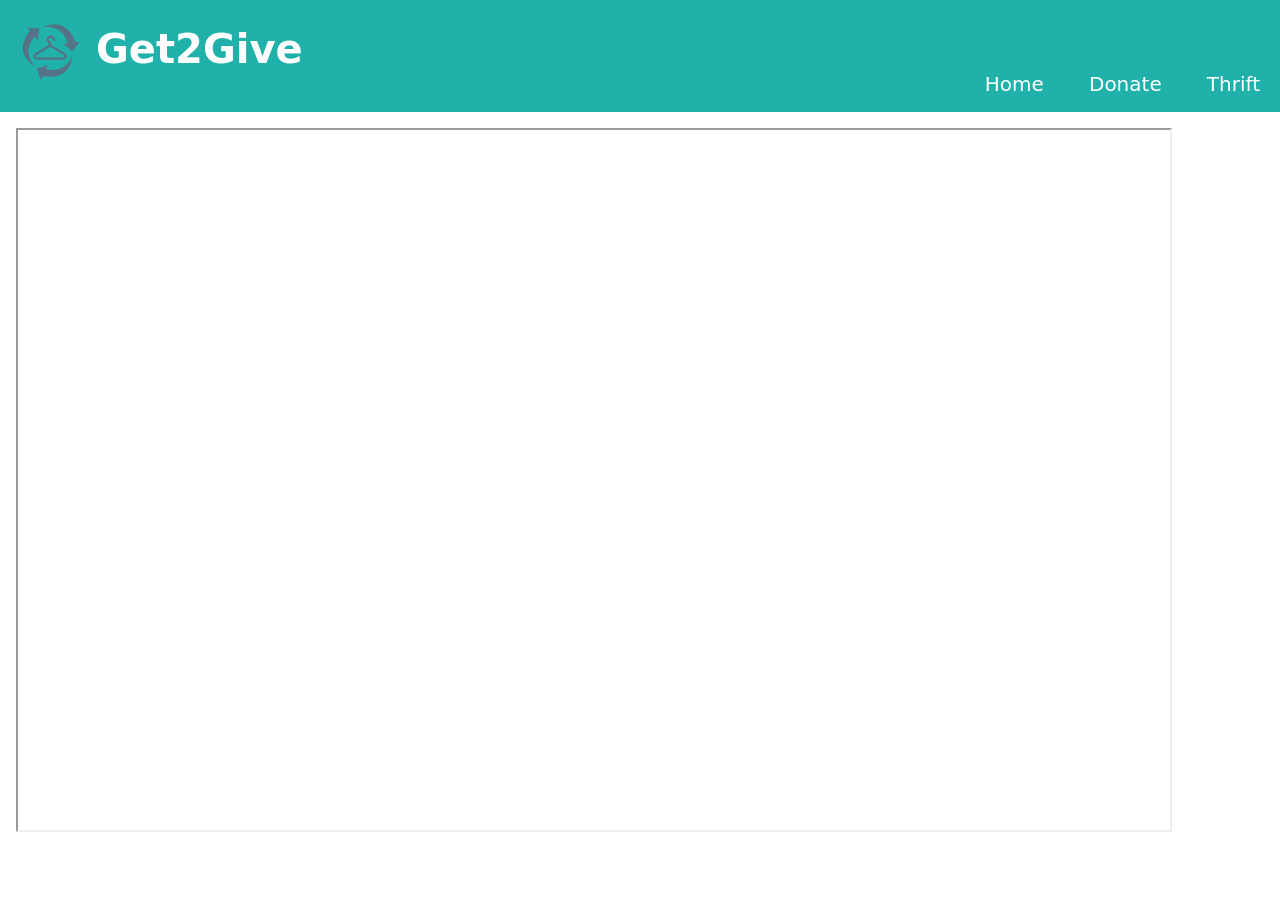
<file: donate.html>
<!DOCTYPE html>
<html>
   <head>
	<title>test</title>
	<meta charset="utf-8">
	<meta http-equiv="X-UA-Compatible" content="IE=edge">
	<meta name="viewport" content="width=device-width, initial-scale=1">

	<!-- import the webpage's stylesheet -->
	<link rel="stylesheet" href="/style.css">

	<!-- import the webpage's javascript file -->
	<script src="/script.js" defer>

	</script>
</head>
  <nav>
    <ul id="navbar">
      <li>
           <img src="assets/thrift.jpeg" id="logo"></img>

          <p id = "title">Get2Give</p>
        </li>
        <li>
          <a href="home.html">Home</a>
        </li>
        <li>
          <a href="donate.html">Donate</a>
        </li>
        <li>
            <a href="thrift.html">Thrift</a>
          </li>
       
     
      </ul>
  </nav>
<body>
  <iframe src="https://www.google.com/maps/d/u/0/embed?mid=1OXw68QBaNz82jQWdm47JQkkGk3vfpeI&ehbc=2E312F" width="640" height="480"></iframe>
</body>
</html>
</file>
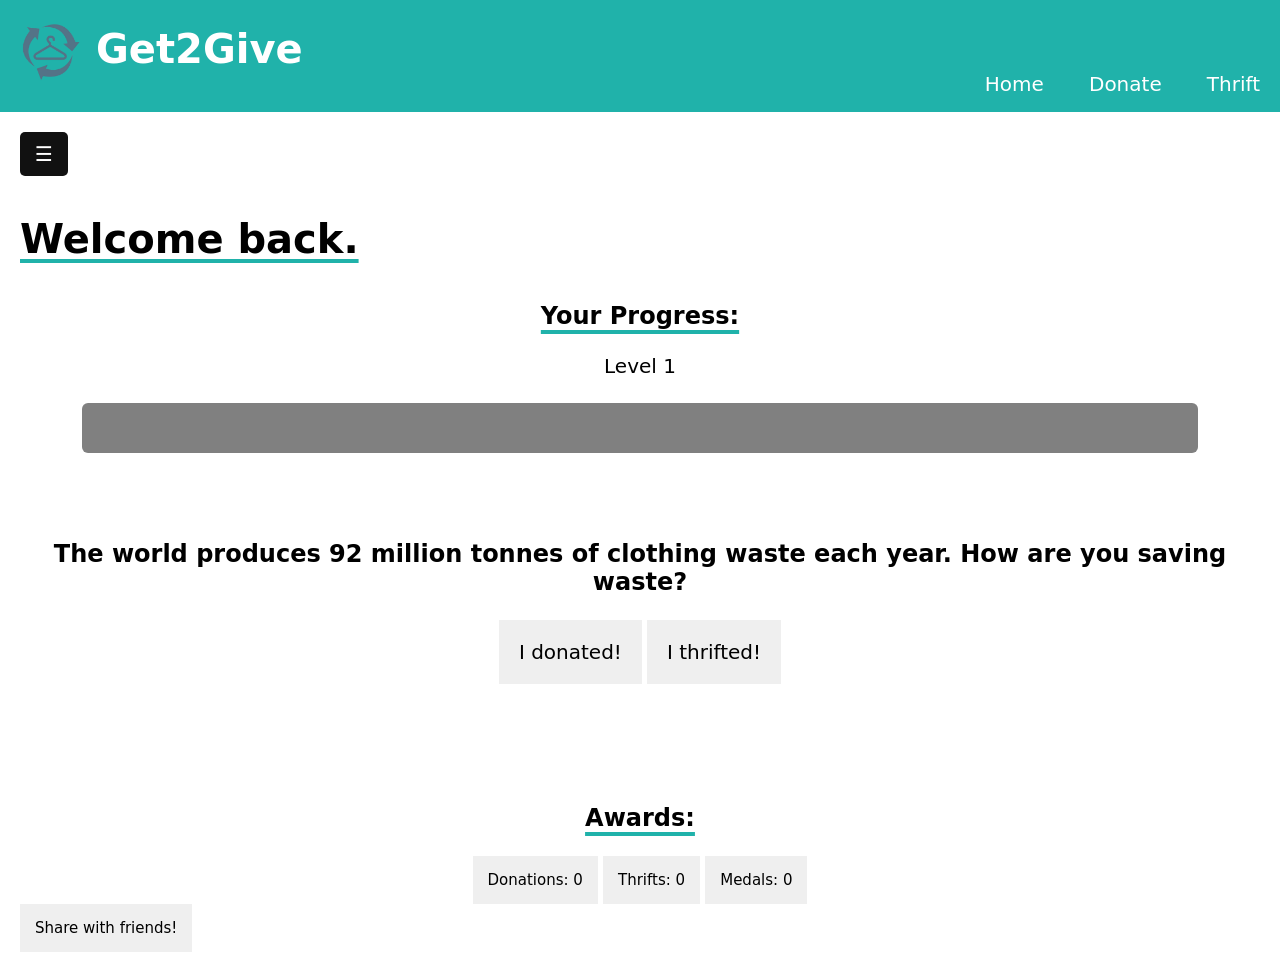
<file: home.html>
<!DOCTYPE html>
<html>
   <head>
	<title>test</title>
	<meta charset="utf-8">
	<meta http-equiv="X-UA-Compatible" content="IE=edge">
	<meta name="viewport" content="width=device-width, initial-scale=1">

	<!-- import the webpage's stylesheet -->
	<link rel="stylesheet" href="/style.css">

	<!-- import the webpage's javascript file -->
	<script src="/script.js" defer>

	</script>
</head>
<nav>
    <ul id="navbar">
      <li>
          
           <img src="assets/thrift.jpeg" id="logo"></img>

          <p id = "title">Get2Give</p>
        </li>
        <li>
          <a href="home.html">Home</a>
          
        </li>
        <li>
          <a href="donate.html">Donate</a>
        </li>
        <li>
            <a href="thrift.html">Thrift</a>
          </li>
      
      </ul>
  </nav>
  <body>
      <a id="progress"></a>
    <!-- sidebar -->
    <div id="mySidebar" class="sidebar">
    <a href="javascript:void(0)" class="closebtn" onclick="closeNav()">&times;</a>
    <a href="#progress">Progress</a>
    <a href="#aa">Awards</a>
</div>

<div id="main">
  
  <button class="openbtn" onclick="openNav()">&#9776;</button>
    
    <h2 class="underline" id="welcome">Welcome back.</h2>
      <h2 class="underline">Your Progress: </h2>

    <p id="lvl">Level 1</p>
     <progress id="progress-container" ></progress>

    
    <h2>The world produces 92 million tonnes of clothing waste each year. How are you saving waste?</h2>
    <div id="buttons">
  <button class="but" id="donate">I donated!</button>
  <button class="but" id="thrift">I thrifted!</button></div>
    
  <div id="myModal" class="modal">

  <!-- Modal content -->
  <div class="modal-content">
    <span class="close">&times;</span>
    <img id="pic" src="assets/medal.jpeg"></img>
        <p id="mtext"></p>

  </div>

</div>



    <!-- Awards -->
    
              <a id="aa"><h2  class="underline" id="atitle">Awards:</h2></a>
<div id="statDiv">
      <button class="stats" id="donB">Donations: 0</button>
      <button class="stats" id="thriftB">Thrifts: 0</button>
      <button class="stats" id="medalB">Medals: 0</button>

    </div>
    <div id="awards">

    <img id="1" class="medal" src="assets/medal.jpeg"></img>
    <img id="2" class="medal" src="assets/medal.jpeg"></img>
    <img id="3" class="medal" src="assets/medal.jpeg"></img>
    <img id="4" class="medal" src="assets/medal.jpeg"></img>
    <img id="5" class="medal" src="assets/medal.jpeg"></img>
    <img id="6" class="medal" src="assets/medal.jpeg"></img>
    <img id="7" class="medal" src="assets/medal.jpeg"></img>
    <img id="8" class="medal" src="assets/medal.jpeg"></img>
    <img id="9" class="medal" src="assets/medal.jpeg"></img>
    <img id="10" class="medal" src="assets/medal.jpeg"></img>
    <img id="11" class="medal" src="assets/medal.jpeg"></img>
    <img id="12" class="medal" src="assets/medal.jpeg"></img>
    <img id="13" class="medal" src="assets/medal.jpeg"></img>
    <img id="14" class="medal" src="assets/medal.jpeg"></img>
    <img id="15" class="medal" src="assets/medal.jpeg"></img>
    </div>

    <button id="share">Share with friends!</button>
</div> <!--div that closes #move-->
    
  </body>
</html>
</file>
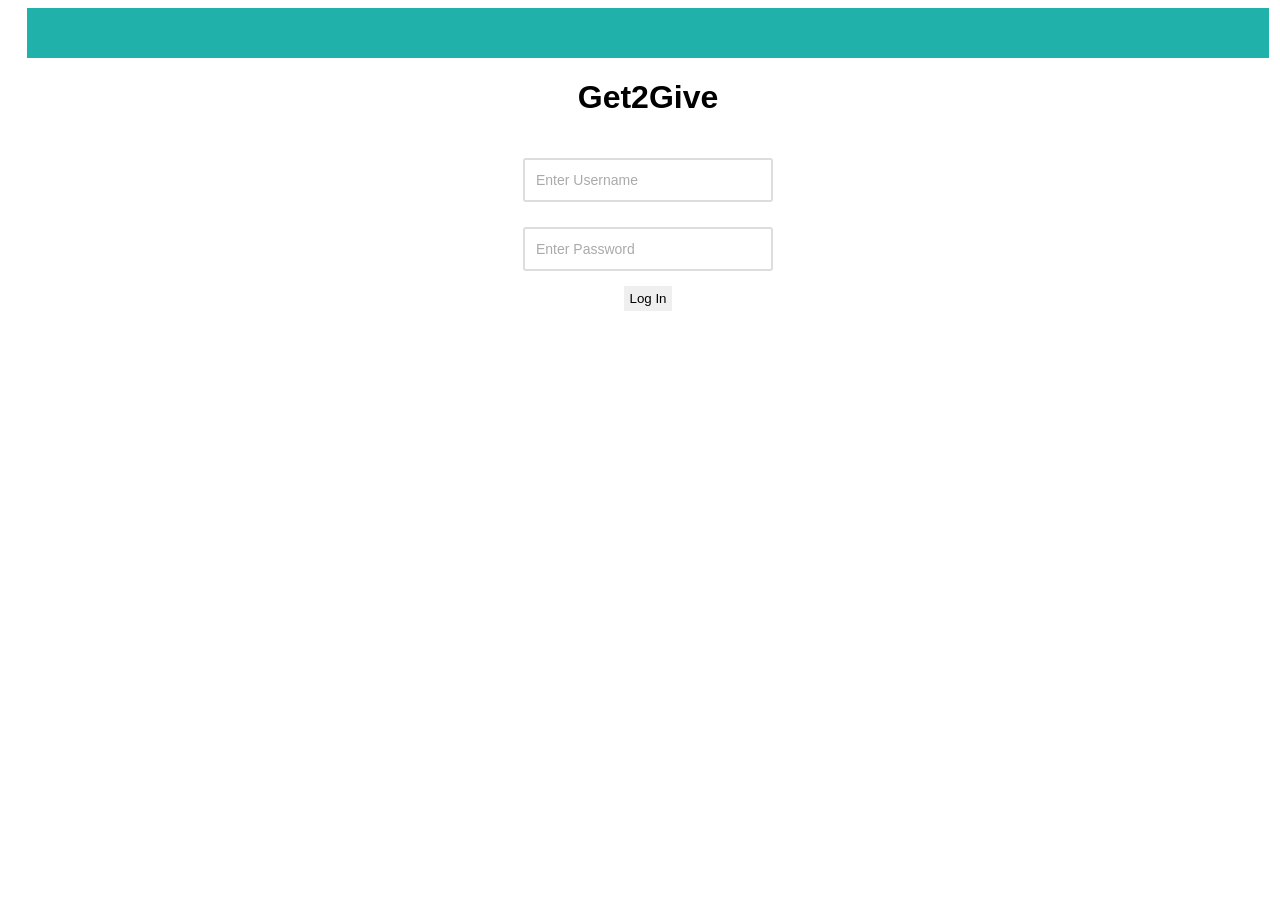
<file: login.html>
<!DOCTYPE html>
<html>
   <head>
	<title>test</title>
	<meta charset="utf-8">
	<meta http-equiv="X-UA-Compatible" content="IE=edge">
	<meta name="viewport" content="width=device-width, initial-scale=1">

	<!-- import the webpage's stylesheet -->
	<link rel="stylesheet" href="/login.css">

	<!-- import the webpage's javascript file -->
	<script src="/script.js" defer> </script>

   </head>
    <div id="bar">
    
    </div>

  <h1>Get2Give</h1>
  <body>
    <label class="custom-field one">
  <input type="text" placeholder=" "/>
  <span class="placeholder">Enter Username</span>
</label>

      <label class="custom-field one">
  <input type="password" placeholder=" "/>
  <span class="placeholder">Enter Password</span>
</label>
    <a href="home.html">    
      <button id="button">Log In</button>
</a>
  </body>
</html>
</file>
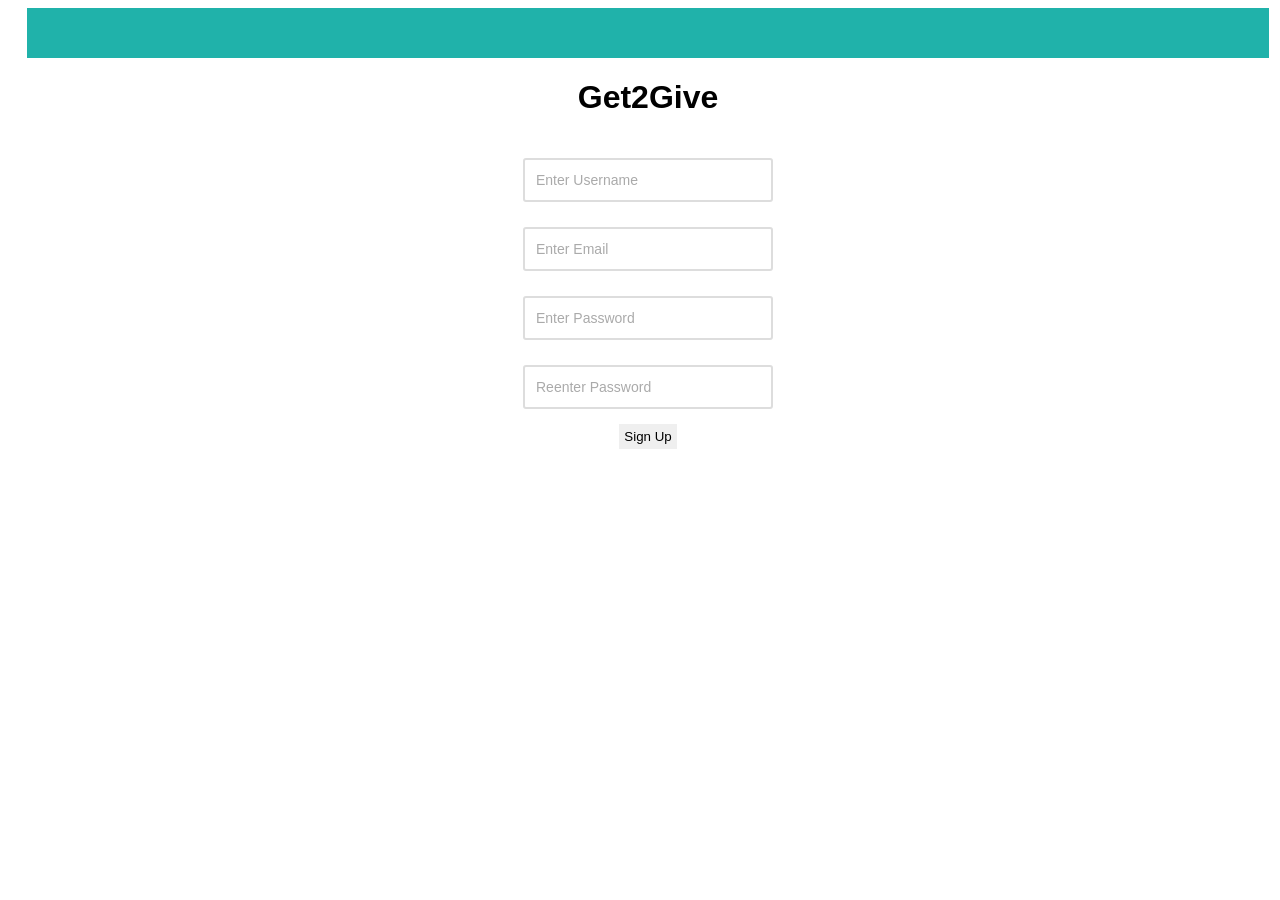
<file: signup.html>
<!DOCTYPE html>
<html>
   <head>
	<title>test</title>
	<meta charset="utf-8">
	<meta http-equiv="X-UA-Compatible" content="IE=edge">
	<meta name="viewport" content="width=device-width, initial-scale=1">

	<!-- import the webpage's stylesheet -->
	<link rel="stylesheet" href="/login.css">

	<!-- import the webpage's javascript file -->
	<script src="/script.js" defer> </script>

   </head>
 <div id="bar">
    
    </div>

  <h1>Get2Give</h1>
  <body>
    <label class="custom-field one">
  <input type="text" placeholder=" "/>
  <span class="placeholder">Enter Username</span>
</label>
<label class="custom-field one">
  <input type="text" placeholder=" "/>
  <span class="placeholder">Enter Email</span>
</label>
      <label class="custom-field one">
  <input type="password" placeholder=" "/>
  <span class="placeholder">Enter Password</span>
</label>

    <label class="custom-field one">
  <input type="password" placeholder=" "/>
  <span class="placeholder">Reenter Password</span>
</label>
    <a href="/started.html">
        <button id="button">Sign Up</button></a>

  </body>
</html>
</file>
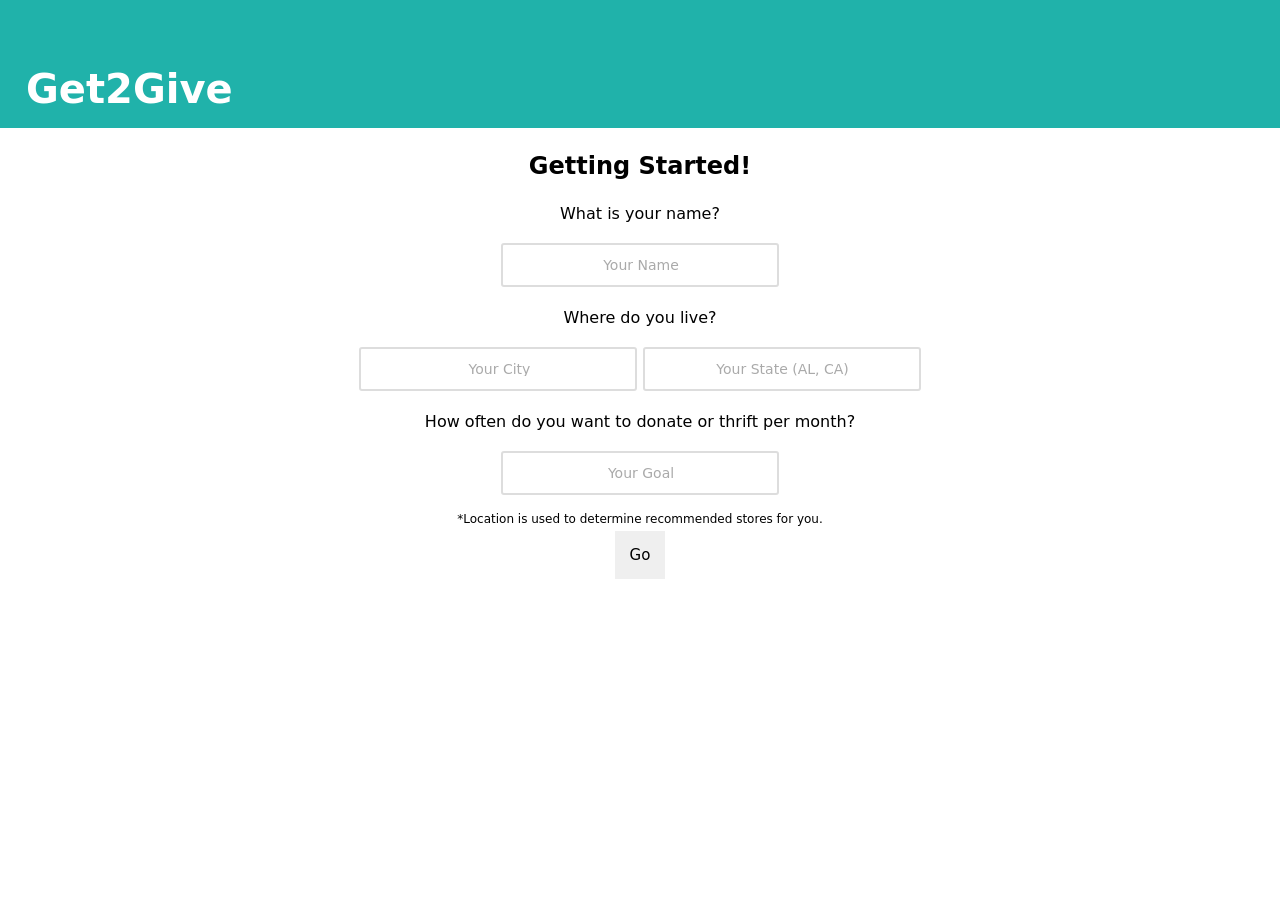
<file: started.html>
<!DOCTYPE html>
<html>
   <head>
	<title>test</title>
	<meta charset="utf-8">
	<meta http-equiv="X-UA-Compatible" content="IE=edge">
	<meta name="viewport" content="width=device-width, initial-scale=1">

	<!-- import the webpage's stylesheet -->
	<link rel="stylesheet" href="/style.css">
	<link rel="stylesheet" href="/quiz.css">


	<!-- import the webpage's javascript file -->
	<script src="/script.js" defer>

	</script>
</head>
  <nav>
    <ul id="navbar">
      <li>
          <p id = "title">Get2Give</p>
        </li>
        
     
      </ul>
  </nav>
  <h2>Getting Started!</h2>
  <body>
    <div id="quiz">
    <p>What is your name?</p>
    <label class="custom-field one">
  <input type="text" placeholder=" "/>
  <span class="placeholder">Your Name</span>
</label>
<br/>
    <p>Where do you live?</p>
    <label class="custom-field one">
  <input type="text" placeholder=" "/>
  <span class="placeholder">Your City</span>
</label>

      <label class="custom-field one">
  <input type="text" placeholder=" "/>
  <span class="placeholder">Your State (AL, CA)</span>
</label>
<br/>

    <p>How often do you want to donate or thrift per month?</p>
    <label class="custom-field one">
  <input type="text" placeholder=" "/>
  <span class="placeholder">Your Goal</span>
</label>

      <p id="note"> *Location is used to determine recommended stores for you.</p>
    <a href="home.html">
      <button> Go
      </button>
    </a>
    </div>
  </body>
</html>
</file>
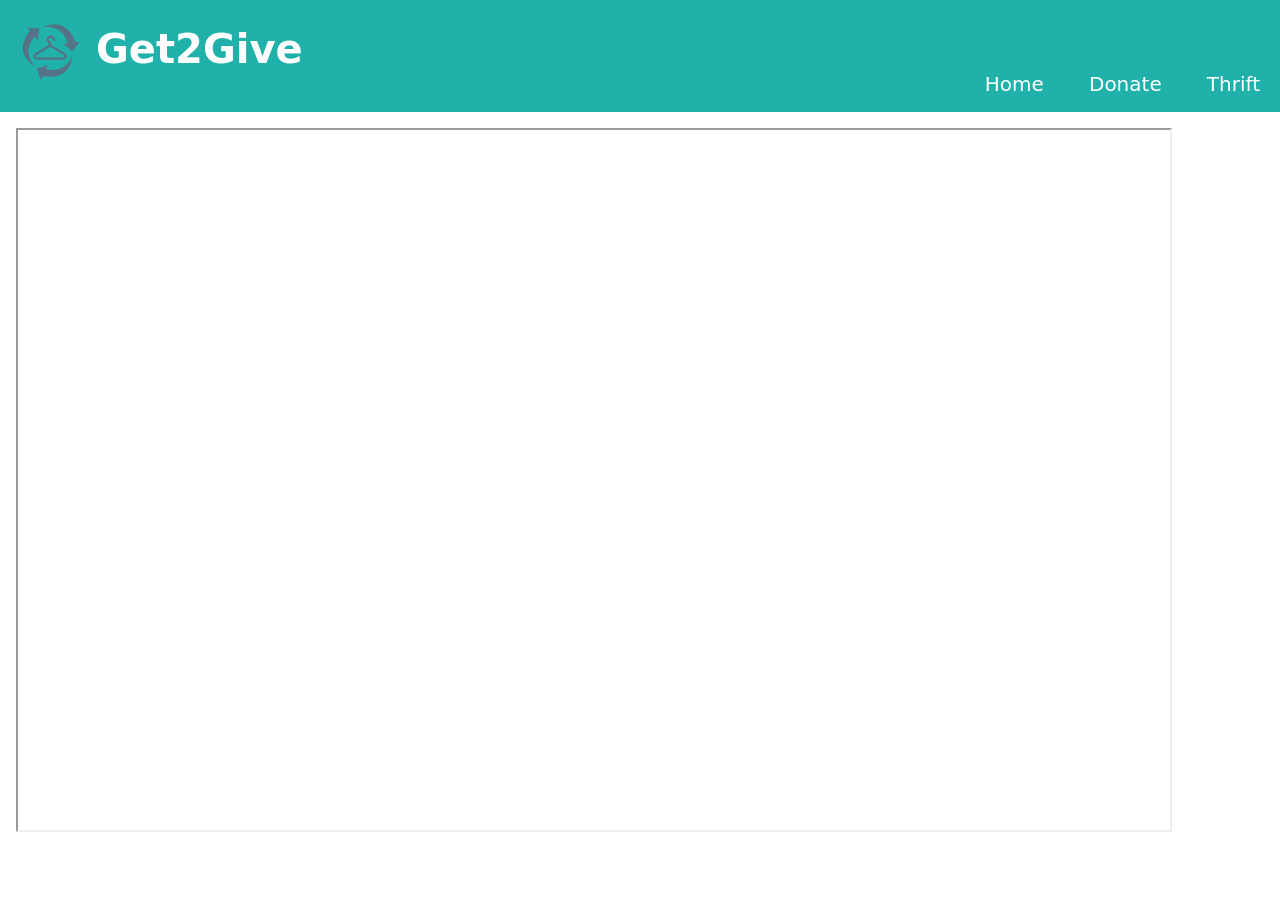
<file: thrift.html>
<!DOCTYPE html>
<html>
   <head>
	<title>test</title>
	<meta charset="utf-8">
	<meta http-equiv="X-UA-Compatible" content="IE=edge">
	<meta name="viewport" content="width=device-width, initial-scale=1">

	<!-- import the webpage's stylesheet -->
	<link rel="stylesheet" href="/style.css">

	<!-- import the webpage's javascript file -->
	<script src="/script.js" defer>

	</script>
</head>
  <nav>
    <ul id="navbar">
      <li>
           <img src="assets/thrift.jpeg" id="logo"></img>

          <p id = "title">Get2Give</p>
        </li>
        <li>
          <a href="home.html">Home</a>
        </li>
        <li>
          <a href="donate.html">Donate</a>
        </li>
        <li>
            <a href="thrift.html">Thrift</a>
          </li>
      
     
      </ul>
  </nav>
<body>
  <iframe src="https://www.google.com/maps/d/u/0/embed?mid=1VD93iaLIyT3jSzK1wUdFIOiUX-KAd1U&ehbc=2E312F" width="640" height="480"></iframe>
</body>
</html>
</file>
<file: style.css>
html {
  height: 100%;
  width: 100%;
}

* { /* Reset the space of the webpage */
  padding: 0px;
  margin: 0px;
font-family: ui-sans-serif,system-ui,-apple-system,BlinkMacSystemFont,Segoe UI,Roboto,Helvetica Neue,Arial,Noto Sans,sans-serif,Apple Color Emoji,Segoe UI Emoji,Segoe UI Symbol,Noto Color Emoji;
}
/* STYLE NAV BAR */
ul {
  margin-top: 0;
  list-style-type: none;
  overflow: hidden;
  padding: 1em;
  padding-right: 0px;
  text-align: right;
}

#navbar {
  background-color: lightseagreen;
}

#main {
  text-align: left;
}
#title {
  text-align: left;
  text-decoration: none;
  color: white;
  font-size: 40px;
  padding-top: 10px;
  padding-left: 10px;
  font-weight: bold;
}

#logo {
  text-align: left;
  width: 70px;
  height: 70px;
  float: left;
  padding: 0;
  padding-right: 10px;
}

li {
  
  
  display: inline;
}

li a {
  
  text-decoration: none;
  color: white;
  padding: 1em;
  font-size: 20px;
  
}

iframe {
  text-align: center;
  width: 90%;
  height: 700px;
  margin: 1em;
}
img {
  width: 20%;
  height: 20%;
  padding: 1em;
}
li a:hover {
  background-color: #abe0d6;
}

#bar {
  display: block;
  margin: auto;
  text-align: center;
  border: none;
}

/* text */
h2 {
  text-align: center;
  margin: 1em;
}

#lvl {
  text-align: center;
  font-size: 20px;
}
/* STYLE BUTTONS */

button {
  border: none;
  padding: 15px;
  font-size: 15px;
}

#buttons {
  text-align: center;
}
.but {
  padding:20px;
  font-size:20px;
}
button:hover {
  background-color: lightgray;
  
}


/* progress bar */
#progress-container {
  position: relative;
  display: inline-block;
  margin: 5%;
  margin-top: 2%;
  text-align: center;
  background: #eee;
  height: 50px;
  border-radius: 6px;
  overflow: hidden;
  min-width: 90%;
  max-width: 90%;
  width: 0px;
}

#progress-container::before {
  content: "";
  position: absolute;
  top: 0;
  left: 0;
  height: 100%;
  width: inherit;
  background: turquoise;
}

/*  modal */
.modal {
  display: none;
  position: fixed; 
  z-index: 1; 
  left: 0;
  top: 0;
  width: 100%; 
  height: 100%; 
  overflow: auto; 
  background-color: rgba(0,0,0,0.4); 
}

/* Modal Content */
.modal-content {
  background-color: #fefefe;
  margin: 15% auto; 
  padding: 20px;
  text-align: center;
  border: 1px solid #888;
  width: 80%; 
}

.close {
  color: #aaa;
  float: right;
  font-size: 28px;
  font-weight: bold;
}

.close:hover,
.close:focus {
  color: black;
  text-decoration: none;
  cursor: pointer;
}

/*medal stuff */
#awards {
  text-align: center;
  display: flex;
  flex-direction: row;
  flex-wrap: wrap;
}

#atitle {
    margin-top: 5em;

}
.medal {
  display: none;
}

.stats:hover {
  background-color:#eee;
}

.stats {
padding:15px;
  font-size:15px;
}

#statDiv {
  text-align: center;
}

#welcome {
  font-size: 40px;
  text-align: left;
  margin-left: 0;
}
.underline {
  text-decoration-line: underline;
  text-underline-offset: 6px;
  text-decoration-thickness: 4px;
  text-decoration-color: lightseagreen;
}

/*  sidebar menu */
.sidebar {
  height: 100%; 
  width: 0; 
  position: fixed; 
  z-index: 1; 
  top: 0;
  left: 0;
  background-color: #eee; 
  overflow-x: hidden; 
  padding-top: 60px; 
  transition: 0.5s; 
}

.sidebar a {
  padding: 8px 8px 8px 32px;
  text-decoration: none;
  font-size: 25px;
  color: #818181;
  display: block;
  transition: 0.3s;
}

.sidebar a:hover {
  color: lightgray;
}

.sidebar .closebtn {
  position: absolute;
  top: 0;
  right: 25px;
  font-size: 36px;
  margin-left: 50px;
}

.openbtn {
  font-size: 20px;
  cursor: pointer;
  background-color: #111;
  color: white;
  padding: 10px 15px;
  border: none;
  margin: none;
  border-radius: 5px;
}

.openbtn:hover {
  background-color: #444;
}

/* move when sidebar comes */
#main {
  transition: margin-left .5s; 
  padding: 20px;
}
</file>
<file: login.css>
body {
  width: 100vw;
  display: flex;
  flex-direction: column;
  justify-content: center;
  align-items: center;
  font-family: sans-serif;
  font-size: 16px;
}

*, *::before, *::after {
  box-sizing: border-box;
}

/* STYLE BUTTONS */

button {
  border: none;
  margin-top: 10px;
  padding: 5px;
}

button:hover {
  background-color: lightgray;
  
}
#bar {
  background-color: lightseagreen;
  margin: 0px;
  width: 97%;
  height: 50px;
}
.custom-field {
  position: relative;
  font-size: 14px;
  border-top: 20px solid transparent;
  margin-bottom: 5px;
  display: inline-block;
  --field-padding: 12px;
}

.custom-field input {
  border: none;
  -webkit-appearance: none;
  -ms-appearance: none;
  -moz-appearance: none;
  appearance: none;
  background: #f2f2f2;
  padding: var(--field-padding);
  border-radius: 3px;
  width: 250px;
  outline: none;
  font-size: 14px;
}

.custom-field .placeholder {
  position: absolute;
  left: var(--field-padding);
  width: calc(100% - (var(--field-padding) * 2));
  overflow: hidden;
  white-space: nowrap;
  text-overflow: ellipsis;
  top: 22px;
  line-height: 100%;
  transform: translateY(-50%);
  color: #aaa;
  transition: 
    top 0.3s ease,
    color 0.3s ease,
    font-size 0.3s ease;
}

.custom-field input.dirty + .placeholder,
.custom-field input:focus + .placeholder,
.custom-field input:not(:placeholder-shown) + .placeholder {
  top: -10px;
  font-size: 10px;
  color: #222;
}





.custom-field.one input {
  background: none;
  border: 2px solid #ddd;
  transition: border-color 0.3s ease;
}

.custom-field.one input + .placeholder {
  left: 8px;
  padding: 0 5px;
}

.custom-field.one input.dirty,
.custom-field.one input:not(:placeholder-shown),
.custom-field.one input:focus {
  border-color: #222;
  transition-delay: 0.1s
}

.custom-field.one input.dirty + .placeholder,
.custom-field.one input:not(:placeholder-shown) + .placeholder,
.custom-field.one input:focus + .placeholder {
  top: 0;
  font-size: 10px;
  color: #222;
  background: #fff;
  width: auto
}
</file>
<file: quiz.css>
#quiz {
  text-align: center;
  text-justify: left;
}

#note {
  font-size: 12px;
}
p {
  margin-top: 1em;
}

button {
  margin: 5px;
}
.custom-field {
  position: relative;
  font-size: 14px;
  border-top: 20px solid transparent;
  margin-bottom: 5px;
  display: inline-block;
  --field-padding: 12px;
}

.custom-field input {
  border: none;
  -webkit-appearance: none;
  -ms-appearance: none;
  -moz-appearance: none;
  appearance: none;
  background: #f2f2f2;
  padding: var(--field-padding);
  border-radius: 3px;
  width: 250px;
  outline: none;
  font-size: 14px;
}

.custom-field .placeholder {
  position: absolute;
  left: var(--field-padding);
  width: calc(100% - (var(--field-padding) * 2));
  overflow: hidden;
  white-space: nowrap;
  text-overflow: ellipsis;
  top: 22px;
  line-height: 100%;
  transform: translateY(-50%);
  color: #aaa;
  transition: 
    top 0.3s ease,
    color 0.3s ease,
    font-size 0.3s ease;
}

.custom-field input.dirty + .placeholder,
.custom-field input:focus + .placeholder,
.custom-field input:not(:placeholder-shown) + .placeholder {
  top: -10px;
  font-size: 10px;
  color: #222;
}





.custom-field.one input {
  background: none;
  border: 2px solid #ddd;
  transition: border-color 0.3s ease;
}

.custom-field.one input + .placeholder {
  left: 8px;
  padding: 0 5px;
}

.custom-field.one input.dirty,
.custom-field.one input:not(:placeholder-shown),
.custom-field.one input:focus {
  border-color: #222;
  transition-delay: 0.1s
}

.custom-field.one input.dirty + .placeholder,
.custom-field.one input:not(:placeholder-shown) + .placeholder,
.custom-field.one input:focus + .placeholder {
  top: 0;
  font-size: 10px;
  color: #222;
  background: #fff;
  width: auto
}
</file>
